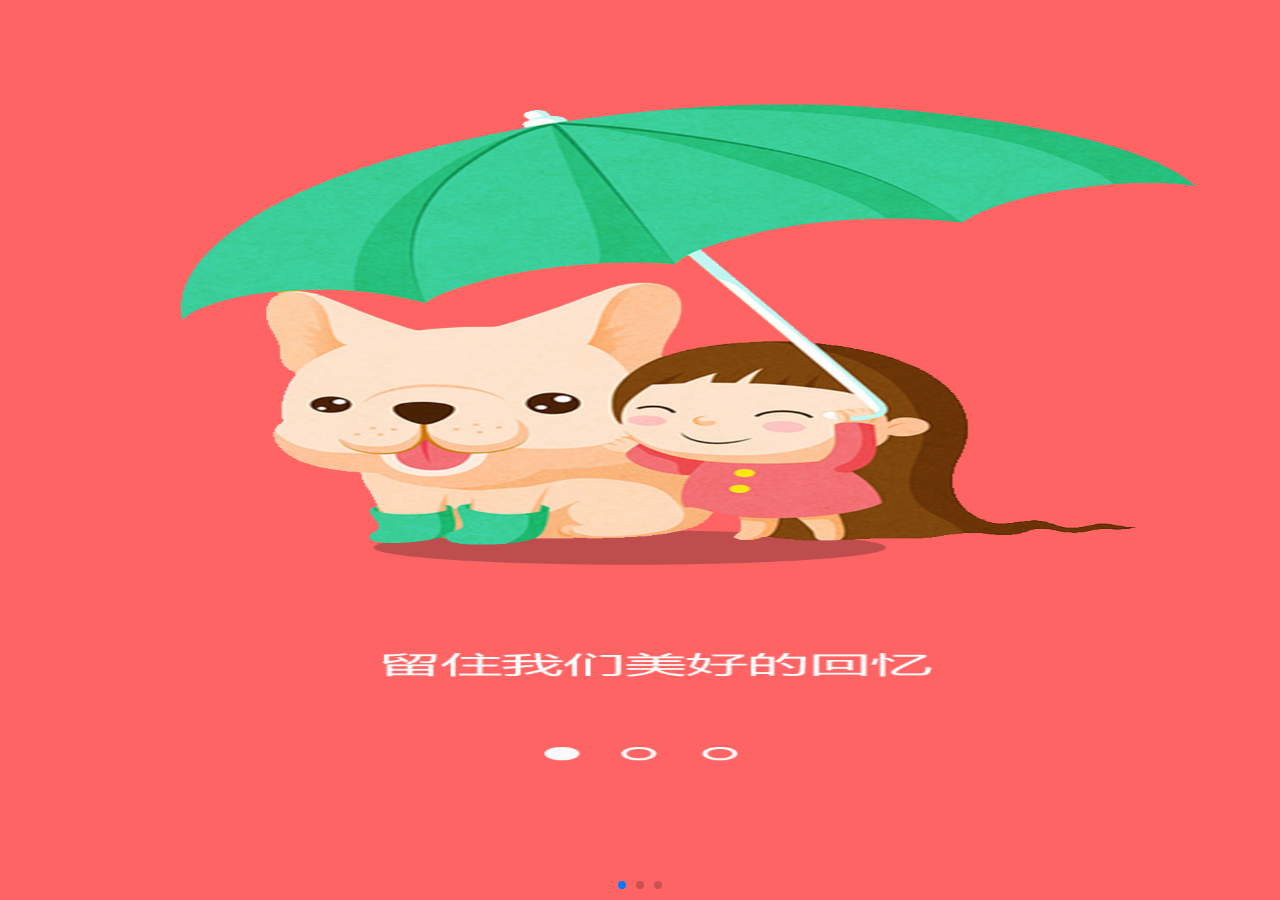
<file: yingdaoye/html/index.html>
<!DOCTYPE html>
<html lang="en">
<head>
    <meta charset="UTF-8">
    <title>Title</title>
    <meta http-equiv="X-UA-Compatible" content="IE=edge,chrome=1"/>
    <meta name="viewport"
          content="width=device-width, initial-scale=1.0, minimum-scale=1.0, maximum-scale=1.0, user-scalable=no"/>
    <meta name="format-detection" content="telephone=no, email=no"/>
    <meta name="apple-mobile-web-app-capable" content="yes"/>
    <meta name="apple-mobile-web-app-status-bar-style" content="black"/>
    <link rel="stylesheet" href="../swiper/swiper-3.4.2.min.css">
    <link rel="stylesheet" href="../css/index.css">
    <script src="../swiper/swiper-3.4.2.min.js"></script>
</head>
<body>

<div class="swiper-container">
    <div class="swiper-wrapper">
        <div class="swiper-slide"><img src="../img/guide1.png"></div>
        <div class="swiper-slide"><img src="../img/guide2.png"></div>
        <div class="swiper-slide"><img src="../img/guide3.png" class="click"></div>
    </div>
    <div class="swiper-pagination"></div>
</div>

<script>

    var mySwiper = new Swiper('.swiper-container', {
        autoplay: 2000,
        pagination: '.swiper-pagination',
       loop: false,
        effect : 'fade',
    });
    var Img=document.querySelector(".click");
    Img.onclick=function () {
        window.location.href = "first.html"
    };

</script>

</body>
</html>
</file>
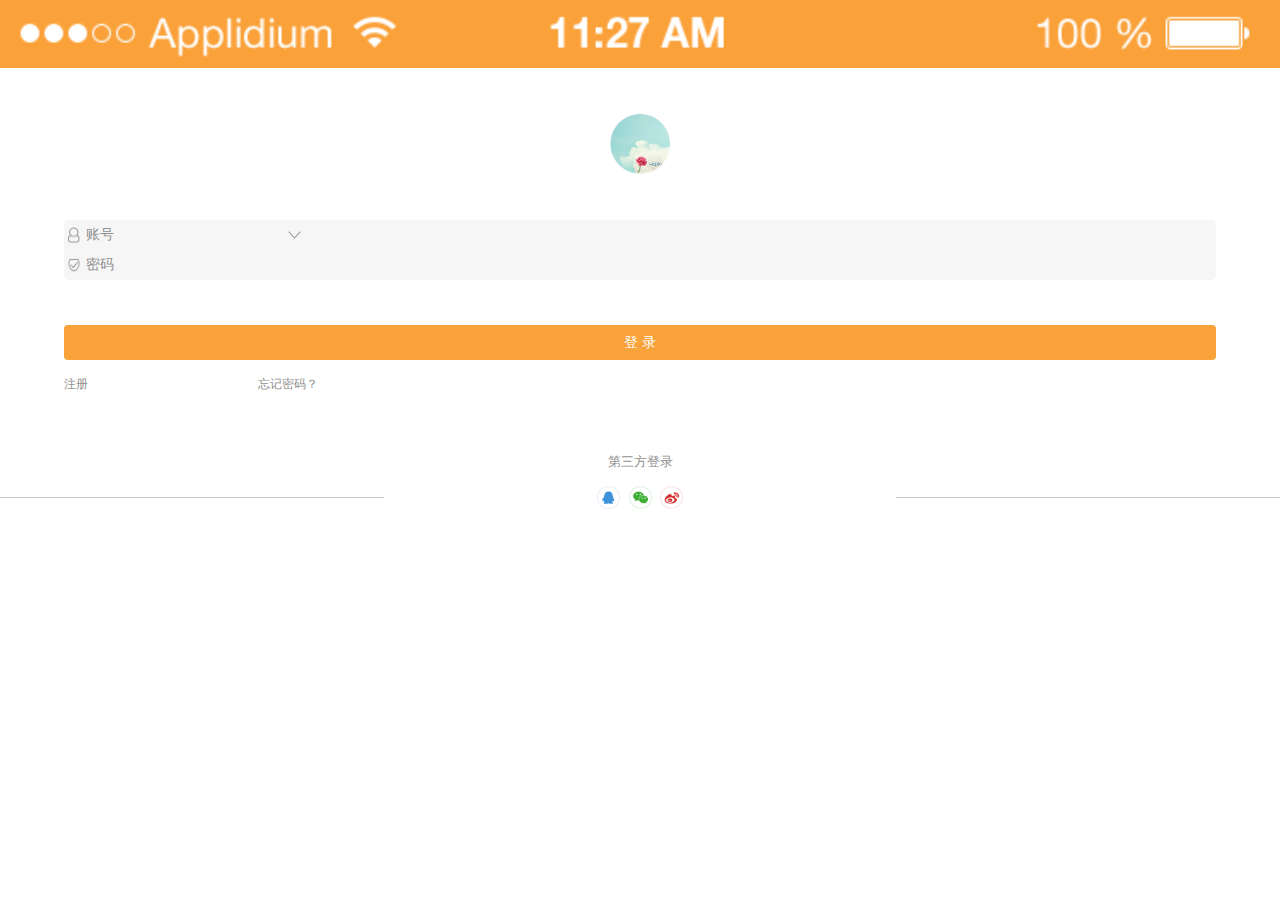
<file: yingdaoye/html/first.html>
<!DOCTYPE html>
<html lang="en">
<head>
    <meta charset="UTF-8">
    <title>Title</title>
    <meta http-equiv="X-UA-Compatible" content="IE=edge,chrome=1"/>
    <meta name="viewport"
          content="width=device-width, initial-scale=1.0, minimum-scale=1.0, maximum-scale=1.0, user-scalable=no"/>
    <meta name="format-detection" content="telephone=no, email=no"/>
    <meta name="apple-mobile-web-app-capable" content="yes"/>
    <meta name="apple-mobile-web-app-status-bar-style" content="black"/>
    <link rel="stylesheet" href="../css/index1.css">
</head>
<body>

<header><img src="../img/1.png" alt=""></header>
<section>
    <div class="img"><img src="../img/2.png" alt=""></div>
    <div class="account">
        <ul>
            <li>
                <img src="../img/3.png" alt="">账号
                <img src="../img/5.png" alt="" class="arrows">
            </li>
            <li>
                <img src="../img/4.png" alt="" class="password">密码
            </li>
        </ul>
    </div>
    <div class="register">登 录</div>
    <div class="login">
        <span class="login1">注册</span>
        <span class="login2">忘记密码？</span>
    </div>
    <div class="thirdly">第三方登录</div>
    <div class="line"></div>
    <div class="microblog">
        <img src="../img/6.png" alt="">
        <img src="../img/7.png" alt="">
        <img src="../img/8.png" alt="">
    </div>
</section>

<script>

    var oSpan=document.querySelector(".login1");
    var oSpan1=document.querySelector(".login2");
    oSpan.onclick=function () {
        window.location.href = "second.html"
    };
    oSpan1.onclick=function () {
        window.location.href = "four.html"
    };

</script>

</body>
</html>
</file>
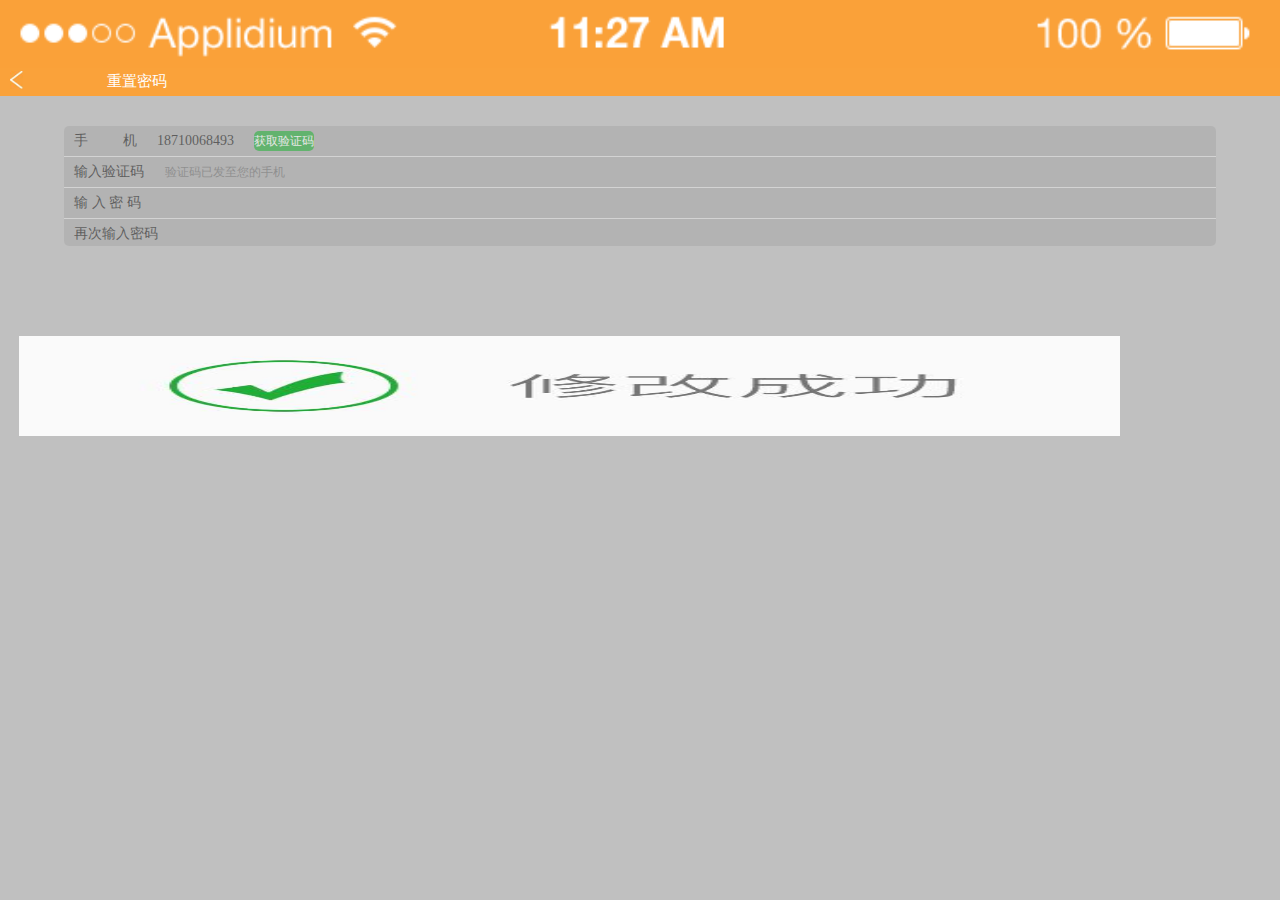
<file: yingdaoye/html/five.html>
<!DOCTYPE html>
<html lang="en">
<head>
    <meta charset="UTF-8">
    <title>Title</title>
    <meta http-equiv="X-UA-Compatible" content="IE=edge,chrome=1"/>
    <meta name="viewport"
          content="width=device-width, initial-scale=1.0, minimum-scale=1.0, maximum-scale=1.0, user-scalable=no"/>
    <meta name="format-detection" content="telephone=no, email=no"/>
    <meta name="apple-mobile-web-app-capable" content="yes"/>
    <meta name="apple-mobile-web-app-status-bar-style" content="black"/>
    <link rel="stylesheet" href="../css/index5.css">
</head>
<body>

<header>
    <img src="../img/1.png" alt="">
    <div class="nav">
        <img src="../img/9.jpg" alt="">
        <span>重置密码</span>
    </div>
</header>
<section>
    <div class="message">
        <ul>
            <li class="phone">
                手&nbsp;&nbsp;&nbsp;&nbsp;&nbsp;&nbsp;&nbsp;&nbsp;&nbsp;&nbsp;机
                <span>18710068493</span>
                <div class="verify">获取验证码</div>
            </li>
            <li class="send">
                输入验证码
                <span>验证码已发至您的手机</span>
            </li>
            <li>输&nbsp;入&nbsp;密&nbsp;码</li>
            <li>再次输入密码</li>
        </ul>
    </div>
    <img src="../img/11.jpg" alt="" class="enroll">
</section>

<script>

    var oDiv=document.querySelector(".enroll");
    oDiv.onclick=function () {
        window.location.href = "first.html"
    };
</script>

</body>
</html>
</file>
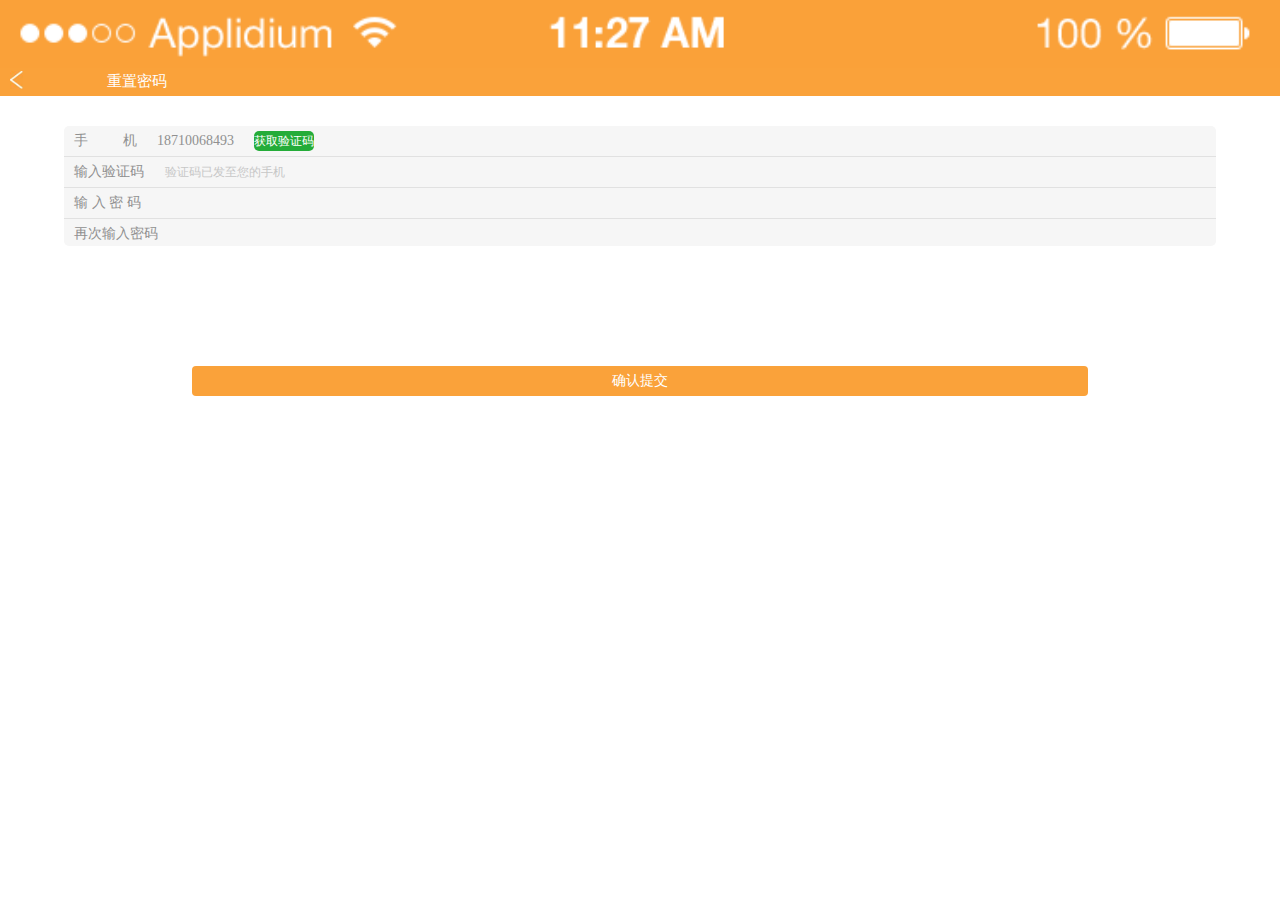
<file: yingdaoye/html/four.html>
<!DOCTYPE html>
<html lang="en">
<head>
    <meta charset="UTF-8">
    <title>Title</title>
    <meta http-equiv="X-UA-Compatible" content="IE=edge,chrome=1"/>
    <meta name="viewport"
          content="width=device-width, initial-scale=1.0, minimum-scale=1.0, maximum-scale=1.0, user-scalable=no"/>
    <meta name="format-detection" content="telephone=no, email=no"/>
    <meta name="apple-mobile-web-app-capable" content="yes"/>
    <meta name="apple-mobile-web-app-status-bar-style" content="black"/>
    <link rel="stylesheet" href="../css/index4.css">
</head>
<body>

<header>
    <img src="../img/1.png" alt="">
    <div class="nav">
        <img src="../img/9.jpg" alt="">
        <span>重置密码</span>
    </div>
</header>
<section>
    <div class="message">
        <ul>
            <li class="phone">
                手&nbsp;&nbsp;&nbsp;&nbsp;&nbsp;&nbsp;&nbsp;&nbsp;&nbsp;&nbsp;机
                <span>18710068493</span>
                <div class="verify">获取验证码</div>
            </li>
            <li class="send">
                输入验证码
                <span>验证码已发至您的手机</span>
            </li>
            <li>输&nbsp;入&nbsp;密&nbsp;码</li>
            <li>再次输入密码</li>
        </ul>
    </div>
    <div class="enroll">确认提交</div>
</section>

<script>

    var oDiv=document.querySelector(".enroll");
    oDiv.onclick=function () {
        window.location.href = "five.html"
    };
</script>

</body>
</html>
</file>
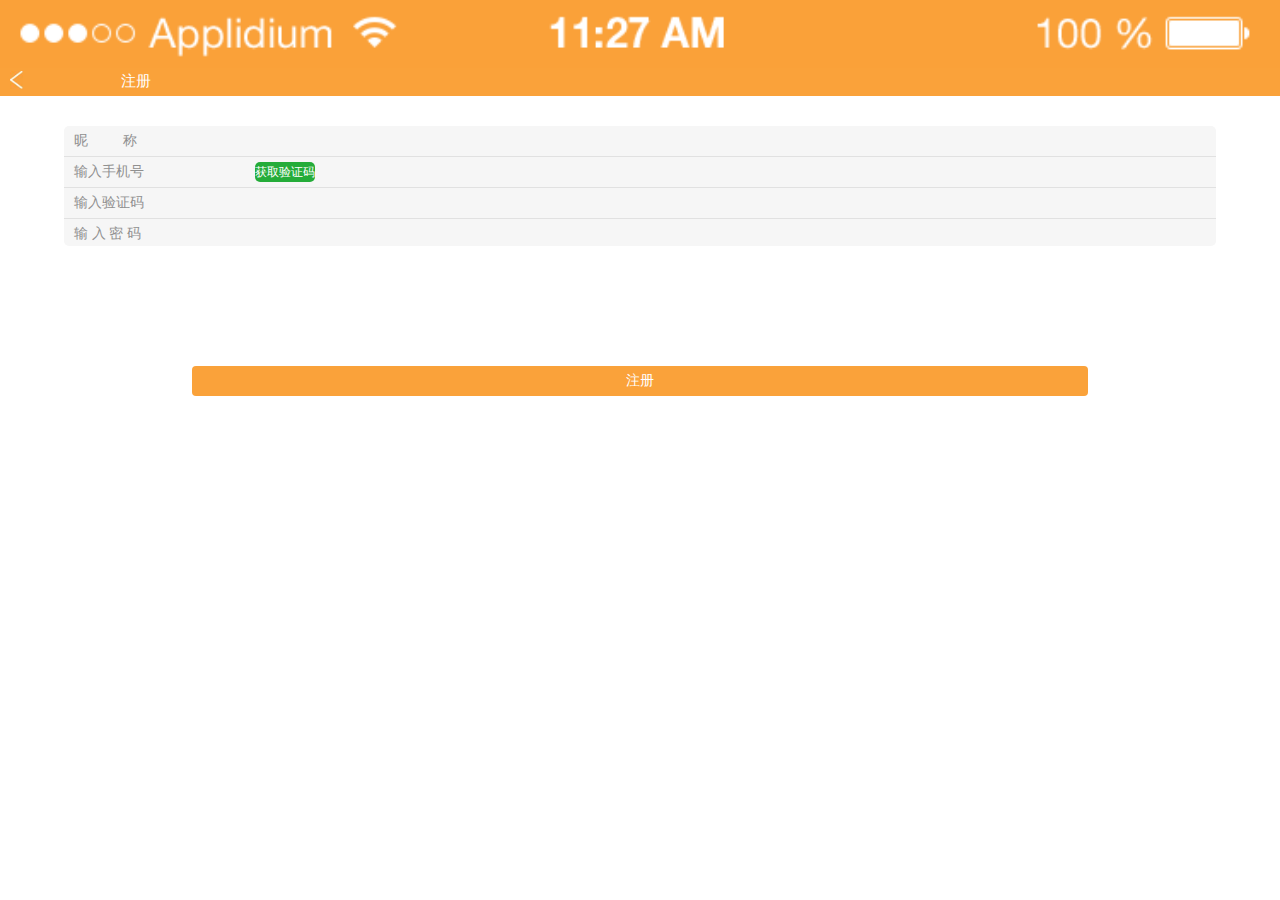
<file: yingdaoye/html/second.html>
<!DOCTYPE html>
<html lang="en">
<head>
    <meta charset="UTF-8">
    <title>Title</title>
    <meta http-equiv="X-UA-Compatible" content="IE=edge,chrome=1"/>
    <meta name="viewport"
          content="width=device-width, initial-scale=1.0, minimum-scale=1.0, maximum-scale=1.0, user-scalable=no"/>
    <meta name="format-detection" content="telephone=no, email=no"/>
    <meta name="apple-mobile-web-app-capable" content="yes"/>
    <meta name="apple-mobile-web-app-status-bar-style" content="black"/>
    <link rel="stylesheet" href="../css/index2.css">
</head>
<body>

<header>
    <img src="../img/1.png" alt="">
    <div class="nav">
        <img src="../img/9.jpg" alt="">
        <span>注册</span>
    </div>
</header>
<section>
    <div class="message">
        <ul>
            <li>昵&nbsp;&nbsp;&nbsp;&nbsp;&nbsp;&nbsp;&nbsp;&nbsp;&nbsp;&nbsp;称</li>
            <li class="phone">
                输入手机号
                <div class="verify">获取验证码</div>
            </li>
            <li>输入验证码</li>
            <li>输&nbsp;入&nbsp;密&nbsp;码</li>
        </ul>
    </div>
    <div class="enroll">注册</div>
</section>

<script>

    var oDiv=document.querySelector(".enroll");
    oDiv.onclick=function () {
        window.location.href = "third.html"
    };
</script>

</body>
</html>
</file>
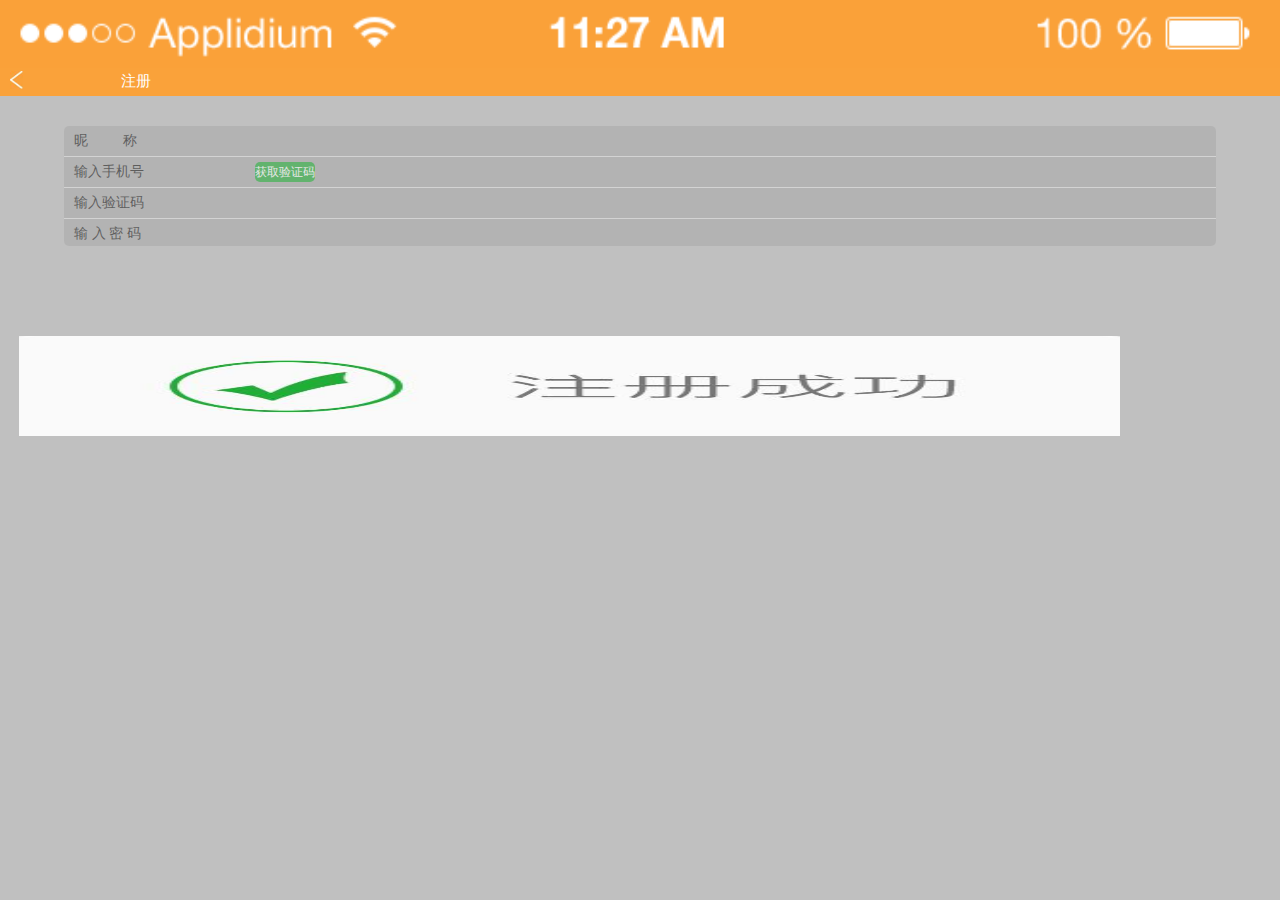
<file: yingdaoye/html/third.html>
<!DOCTYPE html>
<html lang="en">
<head>
    <meta charset="UTF-8">
    <title>Title</title>
    <meta http-equiv="X-UA-Compatible" content="IE=edge,chrome=1"/>
    <meta name="viewport"
          content="width=device-width, initial-scale=1.0, minimum-scale=1.0, maximum-scale=1.0, user-scalable=no"/>
    <meta name="format-detection" content="telephone=no, email=no"/>
    <meta name="apple-mobile-web-app-capable" content="yes"/>
    <meta name="apple-mobile-web-app-status-bar-style" content="black"/>
    <link rel="stylesheet" href="../css/index3.css">
</head>
<body>

<header>
    <img src="../img/1.png" alt="">
    <div class="nav">
        <img src="../img/9.jpg" alt="">
        <span>注册</span>
    </div>
</header>
<section>
    <div class="message">
        <ul>
            <li>昵&nbsp;&nbsp;&nbsp;&nbsp;&nbsp;&nbsp;&nbsp;&nbsp;&nbsp;&nbsp;称</li>
            <li class="phone">
                输入手机号
                <div class="verify">获取验证码</div>
            </li>
            <li>输入验证码</li>
            <li>输&nbsp;入&nbsp;密&nbsp;码</li>
        </ul>
    </div>
    <img src="../img/10.jpg" alt="" class="enroll">
</section>

<script>

    var oDiv=document.querySelector(".enroll");
    oDiv.onclick=function () {
        window.location.href = "first.html"
    };
</script>

</body>
</html>
</file>
<file: yingdaoye/css/index1.css>
*{
    margin: 0;
    padding: 0;
}
html,body{
    width: 100%;
    height: 100%;
    font-size: 62.5%;
    font-family: "微软雅黑";
}
header img{
    width: 100%;
    height: 100%;
}
section .img{
    width: 100%;
    text-align: center;
}
section .img img{
    width: 6rem;
    height: 6rem;
    margin-top: 4.5rem;
}
section .account{
    width: 90%;
    height: 6rem;
    background-color: #f6f6f6;
    border-radius: 5px;
    margin: 4.5rem auto;
}
section .account ul li{
    list-style: none;
    height: 3rem;
    line-height: 3rem;
    font-size: 1.4rem;
    color: #909090;
}
section .account ul li img{
    width: 1.2rem;
    height: 1.6rem;
    vertical-align: middle;
    margin-top: -0.2rem;
    margin-left: 0.4rem;
    padding-right: 0.6rem;
}
section .account ul li .arrows{
    width: 1.3rem;
    height: 0.8rem;
    margin-left: 17rem;
}
section .account ul li .password{
    height: 1.4rem;
}
section .register{
    width: 90%;
    height: 3.5rem;
    margin: 4.5rem auto 1.6rem;
    background-color: #faa23a;
    color: white;
    font-size: 1.4rem;
    text-align: center;
    line-height: 3.5rem;
    border-radius: 4px;
}
section .login{
    width: 90%;
    margin: 0 auto;
    font-size: 1.2rem;
    color: #909090;
}
section .login .login1{
    padding-left: 0;
}
section .login .login2{
    padding-left: 16.7rem;
}
section .thirdly{
    text-align: center;
    margin: 6rem auto 0;
    color: #909090;
    font-size: 1.3rem;
}
section .line{
    width: 100%;
    height: 1rem;
    border-top: 1px solid #cccccc;
    margin-top: 2.6rem;
}
section .microblog{
    width: 40%;
    height: 4rem;
    background-color: #fff;
    margin: -3rem auto;
    text-align: center;
}
section .microblog img{
    width: 2.3rem;
    margin-top: 0.8rem;
    height: 2.3rem;
    padding-right: 0.7rem;
}
section .microblog img:nth-of-type(3){
    padding-right: 0;
}
</file>
<file: yingdaoye/css/index5.css>
*{
    margin: 0;
    padding: 0;
}
html,body{
    width: 100%;
    height: 100%;
    font-size: 62.5%;
    font-family: "微软雅黑";
    background-color: rgb(192, 192, 192);
}
header img{
    width: 100%;
    height: 100%;
}
header .nav{
    margin-top: -0.3rem;
    height: 3rem;
    width: 100%;
    background-color: #faa23a;
    line-height: 3rem;
    font-size: 1.5rem;
    color: white;
}
header .nav img{
    width: 1.3rem;
    height: 1.8rem;
    vertical-align: middle;
    margin-top: -0.5rem;
    margin-left: 1rem;
}
header .nav span{
    padding-left: 8rem;
}
section .message{
    width: 90%;
    height: 12rem;
    background-color: #ACACAC;
    opacity: 0.6;
    margin: 3rem auto 0;
    border-radius: 5px;
}
section .message ul li{
    list-style: none;
    height: 3rem;
    line-height: 3rem;
    border-bottom: 1px solid #e1e1e1;
    font-size: 1.4rem;
    padding-left: 1rem;
    color: #1c1c1c;
}
section .message ul .phone{
    display: flex;
}
section .message ul .phone .verify{
    width: 6rem;
    height: 2rem;
    color: white;
    text-align: center;
    line-height: 2rem;
    background-color: #24ac39;
    font-size: 1.2rem;
    border-radius: 5px;
    margin-top: 0.5rem;
    margin-left: 2rem;
}
section .message ul .phone span{
    padding-left: 2rem;
}
section .message ul .send span{
    padding-left: 1.7rem;
    font-size: 1.2rem;
    color: #707070;
}
section .message ul li:nth-of-type(4){
    border-bottom: 0;
}
section .enroll{
    width: 86%;
    height: 10rem;
    z-index: 99999;
    margin-top: 9rem;
    margin-left: 1.9rem;
}
</file>
<file: yingdaoye/css/index4.css>
*{
    margin: 0;
    padding: 0;
}
html,body{
    width: 100%;
    height: 100%;
    font-size: 62.5%;
    font-family: "微软雅黑";
}
header img{
    width: 100%;
    height: 100%;
}
header .nav{
    margin-top: -0.3rem;
    height: 3rem;
    width: 100%;
    background-color: #faa23a;
    line-height: 3rem;
    font-size: 1.5rem;
    color: white;
}
header .nav img{
    width: 1.3rem;
    height: 1.8rem;
    vertical-align: middle;
    margin-top: -0.5rem;
    margin-left: 1rem;
}
header .nav span{
    padding-left: 8rem;
}
section .message{
    width: 90%;
    height: 12rem;
    background-color: #f6f6f6;
    margin: 3rem auto 0;
    border-radius: 5px;
}
section .message ul li{
    list-style: none;
    height: 3rem;
    line-height: 3rem;
    border-bottom: 1px solid #e1e1e1;
    font-size: 1.4rem;
    padding-left: 1rem;
    color: #909090;
}
section .message ul .phone{
    display: flex;
}
section .message ul .phone .verify{
    width: 6rem;
    height: 2rem;
    color: white;
    text-align: center;
    line-height: 2rem;
    background-color: #24ac39;
    font-size: 1.2rem;
    border-radius: 5px;
    margin-top: 0.5rem;
    margin-left: 2rem;
}
section .message ul .phone span{
    padding-left: 2rem;
}
section .message ul .send span{
    padding-left: 1.7rem;
    font-size: 1.2rem;
    color: #c7c7c7;
}
section .message ul li:nth-of-type(4){
    border-bottom: 0;
}
section .enroll{
    width: 70%;
    height: 3rem;
    background-color: #faa23a;
    border-radius: 4px;
    margin: 12rem auto 0;
    font-size: 1.4rem;
    color: white;
    text-align: center;
    line-height: 3rem;
}
</file>
<file: yingdaoye/css/index2.css>
*{
    margin: 0;
    padding: 0;
}
html,body{
    width: 100%;
    height: 100%;
    font-size: 62.5%;
    font-family: "微软雅黑";
}
header img{
    width: 100%;
    height: 100%;
}
header .nav{
    margin-top: -0.3rem;
    height: 3rem;
    width: 100%;
    background-color: #faa23a;
    line-height: 3rem;
    font-size: 1.5rem;
    color: white;
}
header .nav img{
    width: 1.3rem;
    height: 1.8rem;
    vertical-align: middle;
    margin-top: -0.5rem;
    margin-left: 1rem;
}
header .nav span{
    padding-left: 9.4rem;
}
section .message{
    width: 90%;
    height: 12rem;
    background-color: #f6f6f6;
    margin: 3rem auto 0;
    border-radius: 5px;
}
section .message ul li{
    list-style: none;
    height: 3rem;
    line-height: 3rem;
    border-bottom: 1px solid #e1e1e1;
    font-size: 1.4rem;
    padding-left: 1rem;
    color: #909090;
}
section .message ul .phone{
    display: flex;
}
section .message ul .phone .verify{
    width: 6rem;
    height: 2rem;
    color: white;
    text-align: center;
    line-height: 2rem;
    background-color: #24ac39;
    font-size: 1.2rem;
    border-radius: 5px;
    margin-top: 0.5rem;
    margin-left: 11.1rem;
}
section .message ul li:nth-of-type(4){
    border-bottom: 0;
}
section .enroll{
    width: 70%;
    height: 3rem;
    background-color: #faa23a;
    border-radius: 4px;
    margin: 12rem auto 0;
    font-size: 1.4rem;
    color: white;
    text-align: center;
    line-height: 3rem;
}
</file>
<file: yingdaoye/css/index3.css>
*{
    margin: 0;
    padding: 0;
}
html,body{
    background-color: rgb(192, 192, 192);
    /*opacity: 0.6;*/
    width: 100%;
    height: 100%;
    font-size: 62.5%;
    font-family: "微软雅黑";
}
header img{
    width: 100%;
    height: 100%;
}
header .nav{
    margin-top: -0.3rem;
    height: 3rem;
    width: 100%;
    background-color: #faa23a;
    line-height: 3rem;
    font-size: 1.5rem;
    color: white;
}
header .nav img{
    width: 1.3rem;
    height: 1.8rem;
    vertical-align: middle;
    margin-top: -0.5rem;
    margin-left: 1rem;
}
header .nav span{
    padding-left: 9.4rem;
}
section .message{
    width: 90%;
    height: 12rem;
    background-color: #ACACAC;
    opacity: 0.6;
    margin: 3rem auto 0;
    border-radius: 5px;
}
section .message ul li{
    list-style: none;
    height: 3rem;
    line-height: 3rem;
    border-bottom: 1px solid #e1e1e1;
    font-size: 1.4rem;
    padding-left: 1rem;
    color: #1c1c1c;
}
section .message ul .phone{
    display: flex;
}
section .message ul .phone .verify{
    width: 6rem;
    height: 2rem;
    color: white;
    text-align: center;
    line-height: 2rem;
    background-color: #24ac39;
    font-size: 1.2rem;
    border-radius: 5px;
    margin-top: 0.5rem;
    margin-left: 11.1rem;
}
section .message ul li:nth-of-type(4){
    border-bottom: 0;
}
section .enroll{
    width: 86%;
    height: 10rem;
    z-index: 99999;
    margin-top: 9rem;
    margin-left: 1.9rem;
}
</file>
<file: yingdaoye/css/index.css>
*{
    margin: 0;
    padding: 0;
}
html,body{
    width: 100%;
    height: 100%;
    font-size: 62.5%;
    font-family: "微软雅黑";
}
.swiper-container{
    width: 100%;
    height: 100%;
}
.swiper-container .swiper-wrapper .swiper-slide img{
    width: 100%;
    height: 100%;
}
</file>
